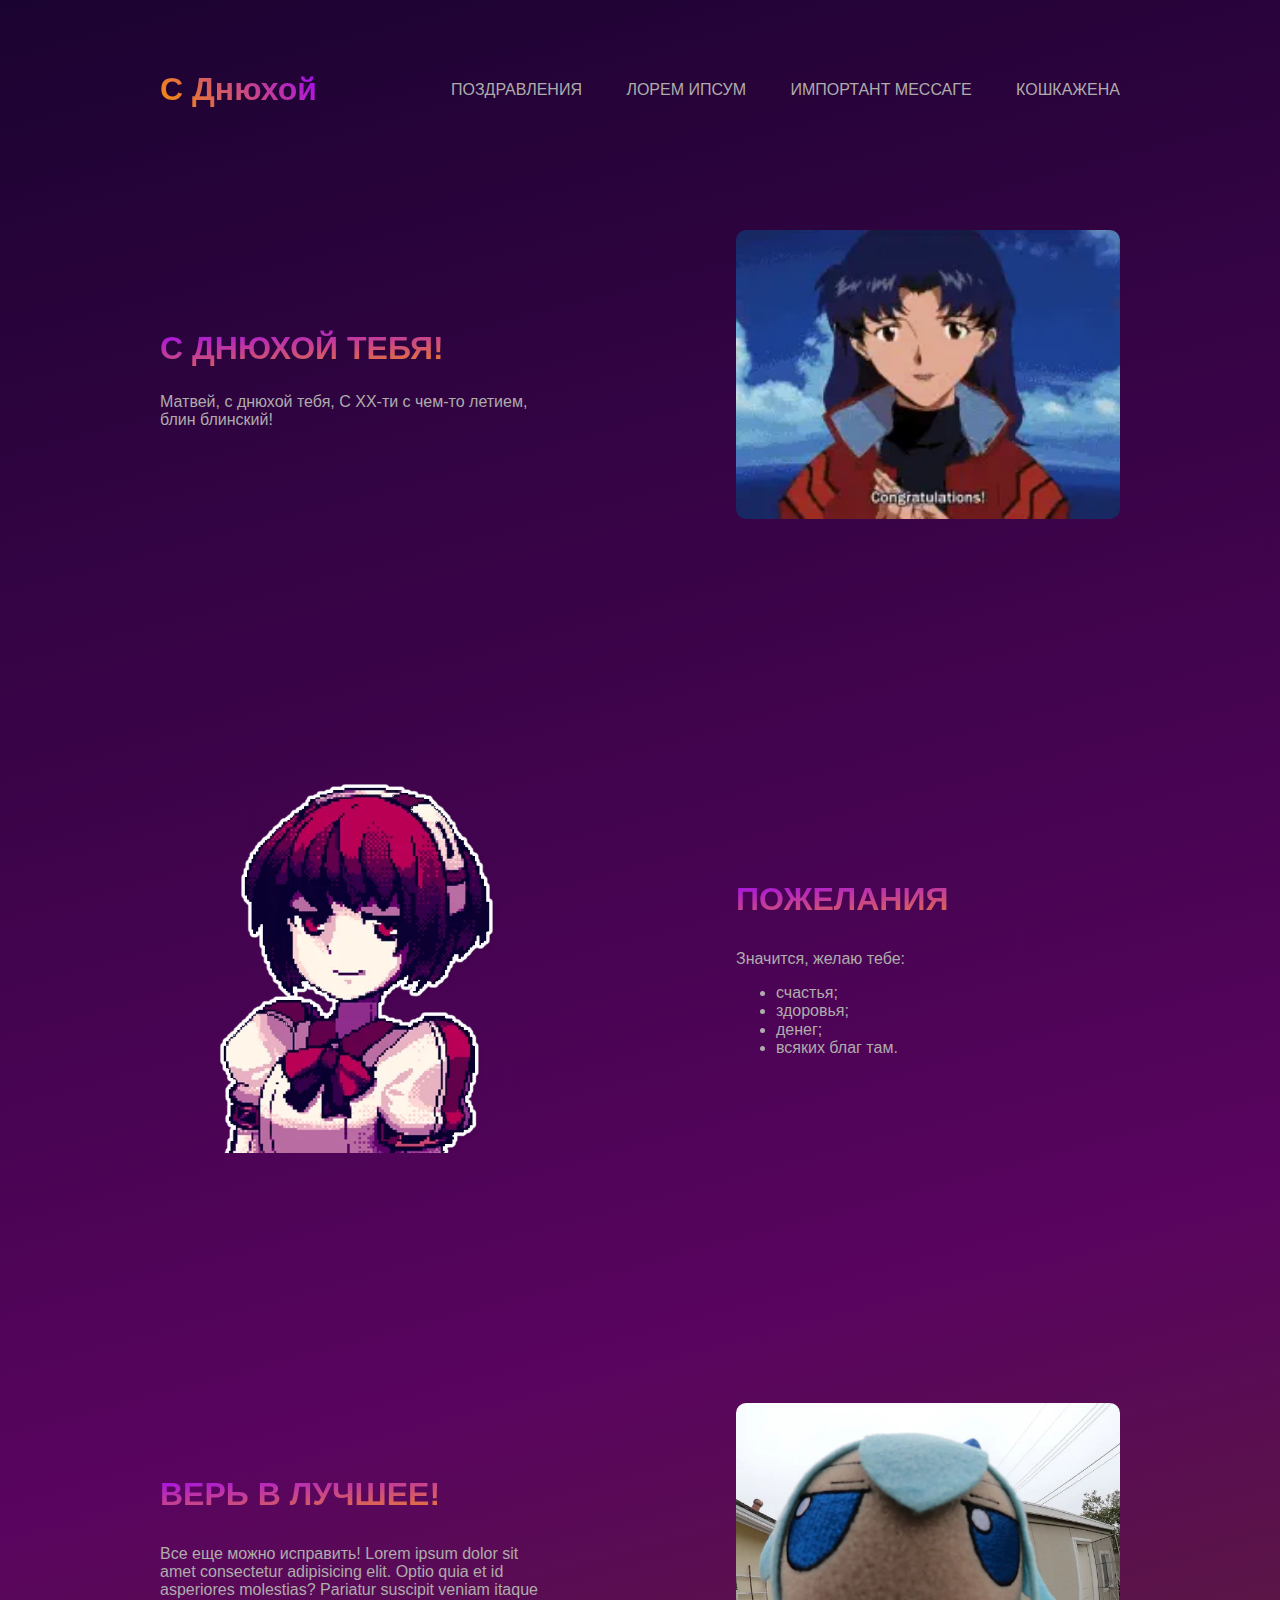
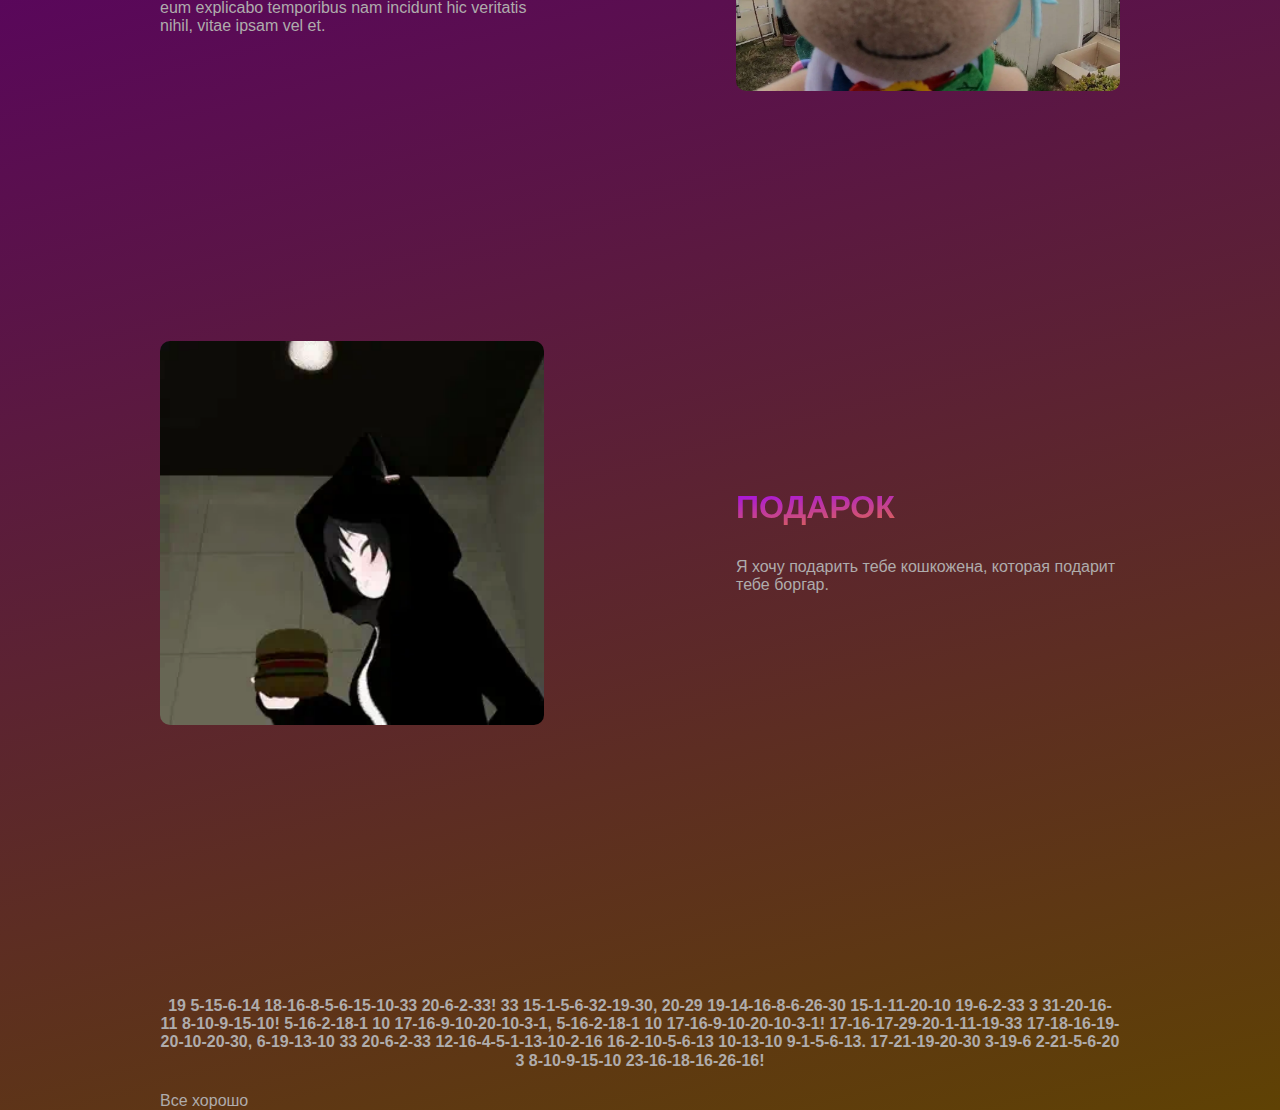
<file: index.html>
<!DOCTYPE html>
<html lang="en">

<head>
    <meta charset="UTF-8">
    <meta http-equiv="X-UA-Compatible" content="IE=edge">
    <meta name="viewport" content="width=device-width, initial-scale=1.0">
    <link rel="stylesheet" href="./css/style.css">
    <link rel="shortcut icon" href="./img/favicon.webp" type="image/x-icon">
    <title>С днем рождения</title>
</head>

<body class="page">
    <header class="header page__header">
        <div class="header__container container">
            <div class="header__logo logo">
                <h1 class="logo__title" title="С днюхой"><a class="link" href="https://www.youtube.com/watch?v=dQw4w9WgXcQ" target="_blank" rel="noopener noreferrer">С Днюхой</a></h1>
            </div>
            <nav class="header__menu menu">
                <button class="menu__burger" id="header-menu-burger-btn">
                    <span class="menu__burger-icon"></span>
                </button>
                <ul class="menu__list" id="header-menu-list">
                    <li class="menu__item"><a href="#section1" class="link">ПОЗДРАВЛЕНИЯ</a></li>
                    <li class="menu__item"><a href="#section2" class="link">ЛОРЕМ ИПСУМ</a></li>
                    <li class="menu__item"><a href="#section3" class="link">ИМПОРТАНТ МЕССАГЕ</a></li>
                    <li class="menu__item"><a href="#section4" class="link">КОШКАЖЕНА</a></li>
                </ul>
            </nav>
        </div>
    </header>
    <main class="main">
        <section class="section page__section" id="section1">
            <div class="section__container container">
                <div class="section__info-block info-block">
                    <h2 class="info-block__title">C ДНЮХОЙ ТЕБЯ!</h2>
                    <p class="info-block__description">Матвей, с днюхой тебя, С XX-ти с чем-то летием, <span class="blink" title="Я часа 4 потратил чтобы это сделать">блин блинский!</span></p>
                </div>
                <div class="section__image-block image-block">
                    <picture>
                        <source srcset="./img/section1_evangelion-neon-genesis.webp" type="image/webp"><img class="image" src="./img/section1_evangelion-neon-genesis.gif" alt="section1_evangelion-neon-genesis">
                    </picture>
                </div>
            </div>
        </section>
        <section class="section page__section" id="section2">
            <div class="section__container container">
                <div class="section__image-block image-block">
                    <picture>
                        <source srcset="./img/section2_lewd.webp" type="image/webp"><img class="image" src="./img/section2_lewd.png" alt="section2_lewd">
                    </picture>
                </div>
                <div class="section__info-block info-block">
                    <h3 class="info-block__title">ПОЖЕЛАНИЯ</h3>
                    <p class="info-block__description">
                        Значится, желаю тебе:
                    </p>
                    <ul class="info-block__ul">
                        <li>счастья;</li>
                        <li><span class="blink" title="себя не потеряй!">здоровья;</span></li>
                        <li>денег;</li>
                        <li>всяких благ там.</li>
                    </ul>
                </div>
            </div>
        </section>
        <section class="section page__section" id="section3">
            <div class="section__container container">
                <div class="section__info-block info-block">
                    <h3 class="info-block__title">ВЕРЬ В ЛУЧШЕЕ!</h3>
                    <p class="info-block__description">Все еще можно исправить! <span class="blink" title="Мико храма Хакурей! Признай свое поражение и прими свет истинной веры храма Мория!">Lorem ipsum dolor sit amet
                            consectetur adipisicing elit. Optio quia et id asperiores molestias? Pariatur suscipit veniam itaque
                            eum explicabo temporibus nam incidunt hic veritatis nihil, vitae ipsam vel et.</span></p>
                </div>
                <div class="section__image-block image-block">
                    <picture>
                        <source srcset="./img/section3_cirno-fumo.webp" type="image/webp"><img class="image" src="./img/section3_cirno-fumo.jpg" alt="section3_cirno-fumo">
                    </picture>
                </div>
            </div>
        </section>
        <section class="section page__section" id="section4">
            <div class="section__container container">
                <div class="section__image-block image-block">
                    <picture>
                        <source srcset="./img/section4_neko-offers-u-borgar.webp" type="image/webp"><img class="image" src="./img/section4_neko-offers-u-borgar.gif" alt="section4_neko-offers-u-borgar">
                    </picture>
                </div>
                <div class="section__info-block info-block">
                    <h3 class="info-block__title">ПОДАРОК</h3>
                    <p class="info-block__description">
                        Я хочу <span class="blink" title="но не подарю юрадоп ен он">подарить</span> тебе <span class="blink" title="партия гордится тобой, відать кошкожена и чашка ріс +500 сошиал крдіт">кошкожена</span>, которая <span class="blink" title="но не подарит тирадоп ен он">подарит</span>
                        тебе боргар.
                    </p>
                </div>
            </div>
        </section>
    </main>
    <footer class="footer page__footer">
        <div class="footer__container container">
            <h4 class="footer__content"><span class="blink" title="Все мы знаем этот шифр">19 5-15-6-14 18-16-8-5-6-15-10-33 20-6-2-33! 33 15-1-5-6-32-19-30, 20-29 19-14-16-8-6-26-30 15-1-11-20-10 19-6-2-33 3 31-20-16-11 8-10-9-15-10! 5-16-2-18-1 10 17-16-9-10-20-10-3-1, 5-16-2-18-1 10
                    17-16-9-10-20-10-3-1! 17-16-17-29-20-1-11-19-33 17-18-16-19-20-10-20-30, 6-19-13-10 33 20-6-2-33 12-16-4-5-1-13-10-2-16 16-2-10-5-6-13 10-13-10 9-1-5-6-13. 17-21-19-20-30 3-19-6 2-21-5-6-20 3 8-10-9-15-10 23-16-18-16-26-16!</span></h4>
            <span>Все хорошо</span>
        </div>
    </footer>
    <script src="./js/script.js"></script>
</body>

</html>
</file>
<file: css/style.css>
/*! normalize.css v8.0.1 | MIT License | github.com/necolas/normalize.css */html{line-height:1.15;-webkit-text-size-adjust:100%}body{margin:0}main{display:block}h1{font-size:2em;margin:.67em 0}hr{-webkit-box-sizing:content-box;box-sizing:content-box;height:0;overflow:visible}pre{font-family:monospace,monospace;font-size:1em}a{background-color:transparent}abbr[title]{border-bottom:none;text-decoration:underline;-webkit-text-decoration:underline dotted;text-decoration:underline dotted}b,strong{font-weight:bolder}code,kbd,samp{font-family:monospace,monospace;font-size:1em}small{font-size:80%}sub,sup{font-size:75%;line-height:0;position:relative;vertical-align:baseline}sub{bottom:-.25em}sup{top:-.5em}img{border-style:none}button,input,optgroup,select,textarea{font-family:inherit;font-size:100%;line-height:1.15;margin:0}button,input{overflow:visible}button,select{text-transform:none}[type=button],[type=reset],[type=submit],button{-webkit-appearance:button}[type=button]::-moz-focus-inner,[type=reset]::-moz-focus-inner,[type=submit]::-moz-focus-inner,button::-moz-focus-inner{border-style:none;padding:0}[type=button]:-moz-focusring,[type=reset]:-moz-focusring,[type=submit]:-moz-focusring,button:-moz-focusring{outline:1px dotted ButtonText}fieldset{padding:.35em .75em .625em}legend{-webkit-box-sizing:border-box;box-sizing:border-box;color:inherit;display:table;max-width:100%;padding:0;white-space:normal}progress{vertical-align:baseline}textarea{overflow:auto}[type=checkbox],[type=radio]{-webkit-box-sizing:border-box;box-sizing:border-box;padding:0}[type=number]::-webkit-inner-spin-button,[type=number]::-webkit-outer-spin-button{height:auto}[type=search]{-webkit-appearance:textfield;outline-offset:-2px}[type=search]::-webkit-search-decoration{-webkit-appearance:none}::-webkit-file-upload-button{-webkit-appearance:button;font:inherit}details{display:block}summary{display:list-item}template{display:none}[hidden]{display:none}.container{max-width:1440px;margin:0 auto}.page{width:100%;min-height:100vh;font-size:16px;font-family:IBMPlexSansThaiLooped,sans-serif;color:#afacac;background:-o-linear-gradient(285deg,#1b0331,#59045f,#5f4204) no-repeat;background:linear-gradient(165deg,#1b0331,#59045f,#5f4204) no-repeat}.page__header{margin:50px 0}.page__section{margin:50px 0 250px 0}.page::-webkit-scrollbar{width:5px;background-color:#181e41}.page::-webkit-scrollbar-track{background-color:#00000000;border-radius:10px}.page::-webkit-scrollbar-thumb{border-radius:10px;background-color:#984d38}.main{overflow:hidden}.header{position:relative}.header__container{display:-webkit-box;display:-ms-flexbox;display:flex;-webkit-box-align:center;-ms-flex-align:center;align-items:center;-webkit-box-pack:justify;-ms-flex-pack:justify;justify-content:space-between}.header__logo{display:block}.header__menu{display:block}.section__container{display:-webkit-box;display:-ms-flexbox;display:flex;-webkit-box-pack:justify;-ms-flex-pack:justify;justify-content:space-between;-webkit-box-align:center;-ms-flex-align:center;align-items:center}.section__info-block{display:block;width:40%}.section__image-block{display:block;width:40%;border-radius:10px}.footer__container{display:block}.footer__content{text-align:center}.menu__burger{display:none;position:relative;padding:0;width:2em;height:2em;background-color:transparent;outline:0;border:none}.menu__burger-icon,.menu__burger-icon::after,.menu__burger-icon::before{position:absolute;display:block;width:100%;height:.3em;left:0;background-color:#afacac;-webkit-transition:1s;-o-transition:1s;transition:1s}.menu__burger-icon{position:relative;top:0}.menu__burger-icon::before{content:"";position:absolute;top:-.725em}.menu__burger-icon::after{content:"";position:absolute;top:.725em}.menu__burger-icon_close{background-color:transparent}.menu__burger-icon_close::before{content:"";position:absolute;top:-.725em;-webkit-transform:rotateZ(-45deg) translate(-.25em,.75em);-ms-transform:rotate(-45deg) translate(-.25em,.75em);transform:rotateZ(-45deg) translate(-.25em,.75em)}.menu__burger-icon_close::after{content:"";position:absolute;top:.725em;-webkit-transform:rotateZ(45deg) translate(-.25em,-.75em);-ms-transform:rotate(45deg) translate(-.25em,-.75em);transform:rotateZ(45deg) translate(-.25em,-.75em)}.menu__list{display:block;z-index:100}.menu__item{display:inline-block;position:relative;list-style:none;margin:0 0 0 40px;font-weight:400;font-size:1em}.logo__title{background:-webkit-linear-gradient(45deg,#f89007,#a109f3);-webkit-background-clip:text;-webkit-text-fill-color:transparent}.info-block__title{font-size:2em;background:-webkit-linear-gradient(95deg,#f89007,#a109f3);-webkit-background-clip:text;-webkit-text-fill-color:transparent}.info-block__description{line-height:1.125em}.info-block__ul{display:block}.image-block{display:block;overflow:hidden}.link{outline:0;text-decoration:none}.link:link{color:#afacac}.link:visited{color:#f77}.image{display:block;width:100%}.blink{-webkit-animation:blinker 250ms step-end infinite;animation:blinker 250ms step-end infinite}@-webkit-keyframes blinker{0%{color:#fff}25%{color:red}50%{color:#ffe100}75%{color:#ff00bf}100%{color:#000}}@keyframes blinker{0%{color:#fff}25%{color:red}50%{color:#ffe100}75%{color:#ff00bf}100%{color:#000}}@media only screen and (max-width:1440px){.container{width:960px}}@media only screen and (max-width:970px){.container{width:768px}.section__container{display:-webkit-box;display:-ms-flexbox;display:flex;-webkit-box-pack:center;-ms-flex-pack:center;justify-content:center;-webkit-box-align:center;-ms-flex-align:center;align-items:center;-ms-flex-wrap:wrap;flex-wrap:wrap}.section__info-block{display:block;width:90%;text-align:center}.section__image-block{display:block;width:90%;border-radius:10px}.menu__burger{display:block}.menu__list{display:block;position:absolute;right:0;background-color:#4f0462;border-radius:10px 0 0 10px;-webkit-box-sizing:border-box;box-sizing:border-box;padding:0 40px 40px 40px;opacity:0;-webkit-transform:translate(-50%,0);-ms-transform:translate(-50%,0);transform:translate(-50%,0);-webkit-transition:1s;-o-transition:1s;transition:1s}.menu__list_open{right:0;opacity:1;-webkit-transform:translate(0,0);-ms-transform:translate(0,0);transform:translate(0,0)}.menu__item{display:block;width:-webkit-max-content;width:-moz-max-content;width:max-content;margin:40px 0 0 auto}.info-block__ul{list-style:none;padding:0}}@media only screen and (max-width:768px){.container{width:480px}}@media only screen and (max-device-width:480px){.container{width:95%}}
</file>
